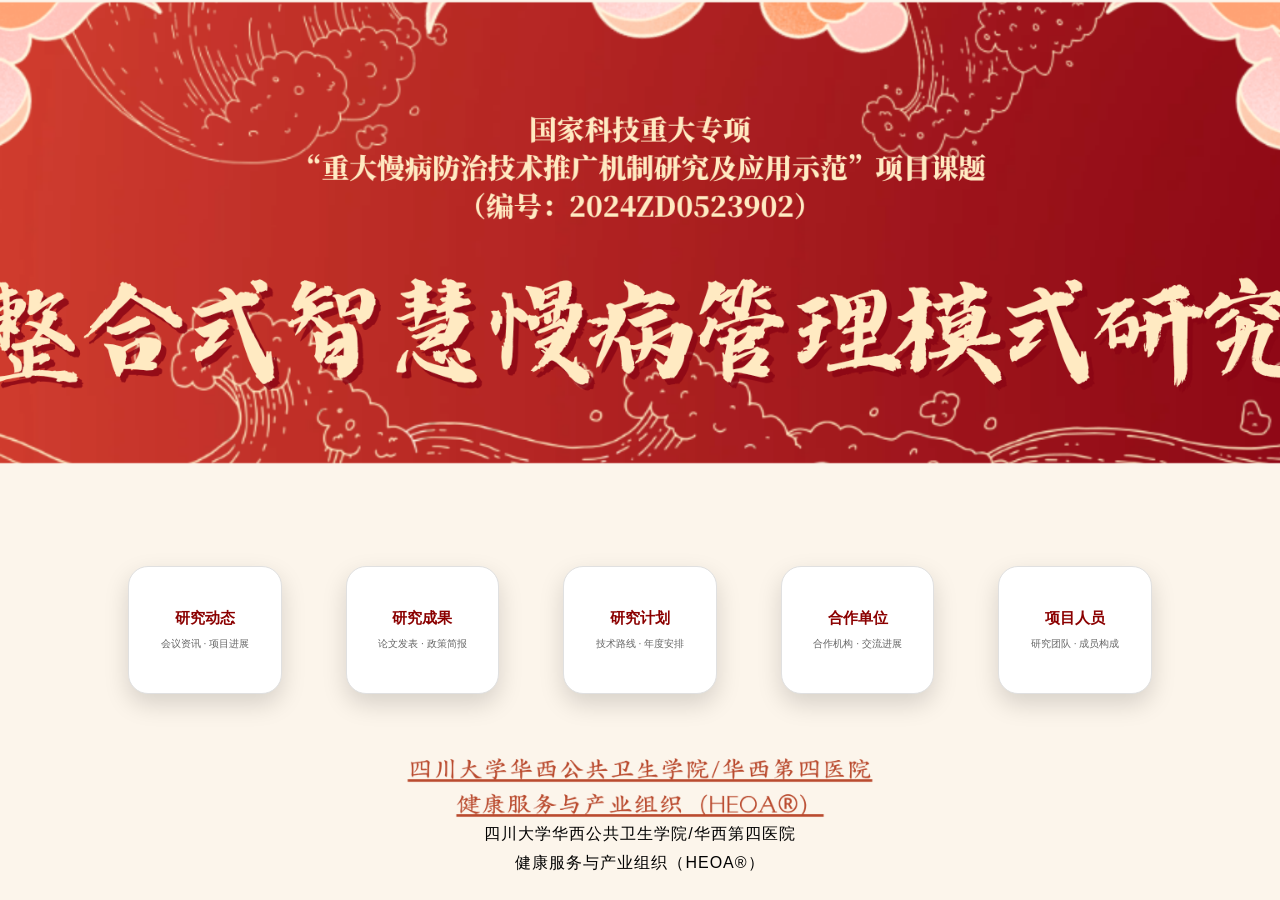
<file: index.html>
<!DOCTYPE html>
<html lang="zh-CN">
<head>
    <meta charset="UTF-8">
    <meta name="viewport" content="width=device-width, initial-scale=1.0">
    <title>国家科技重大专项“重大慢病防治技术推广机制研究及应用示范”课题二“整合式智慧慢病管理模式研究”（编号：2024ZD0523902）</title>
    <link rel="stylesheet" href="styles.css">
</head>
<body>

    <main>
        <!-- 五个悬浮卡片，排成一排 -->
        <div class="cards-container">
            <div class="card" onclick="location.href='trends.html'">
                <h3>研究动态</h3>
                <p>会议资讯 · 项目进展</p>
            </div>
            <div class="card" onclick="location.href='results.html'">
                <h3>研究成果</h3>
                <p>论文发表 · 政策简报</p>
            </div>
            <div class="card" onclick="location.href='plan.html'">
                <h3>研究计划</h3>
                <p>技术路线 · 年度安排</p>
            </div>
            <div class="card" onclick="location.href='teams.html'">
                <h3>合作单位</h3>
                <p>合作机构 · 交流进展</p>
            </div>
                        <div class="card" onclick="location.href='members.html'">
                <h3>项目人员</h3>
                <p>研究团队 · 成员构成</p>
            </div>
        </div>
                <!-- 底部文字 -->
        <div class="home-footer">
            <p>
                <a href="https://www.wcfh.com.cn/gzb" target="_blank" rel="noopener noreferrer">
                    四川大学华西公共卫生学院/华西第四医院
                </a>
            </p>
            <p>
                <a href="https://mp.weixin.qq.com/s/RiySqc6Rf8EdMFRQlFWP3g" target="_blank" rel="noopener noreferrer">
                    健康服务与产业组织（HEOA®）
                </a>
            </p>
        </div>
    </main>

    <script src="scripts.js"></script>
</body>
</html>
</file>
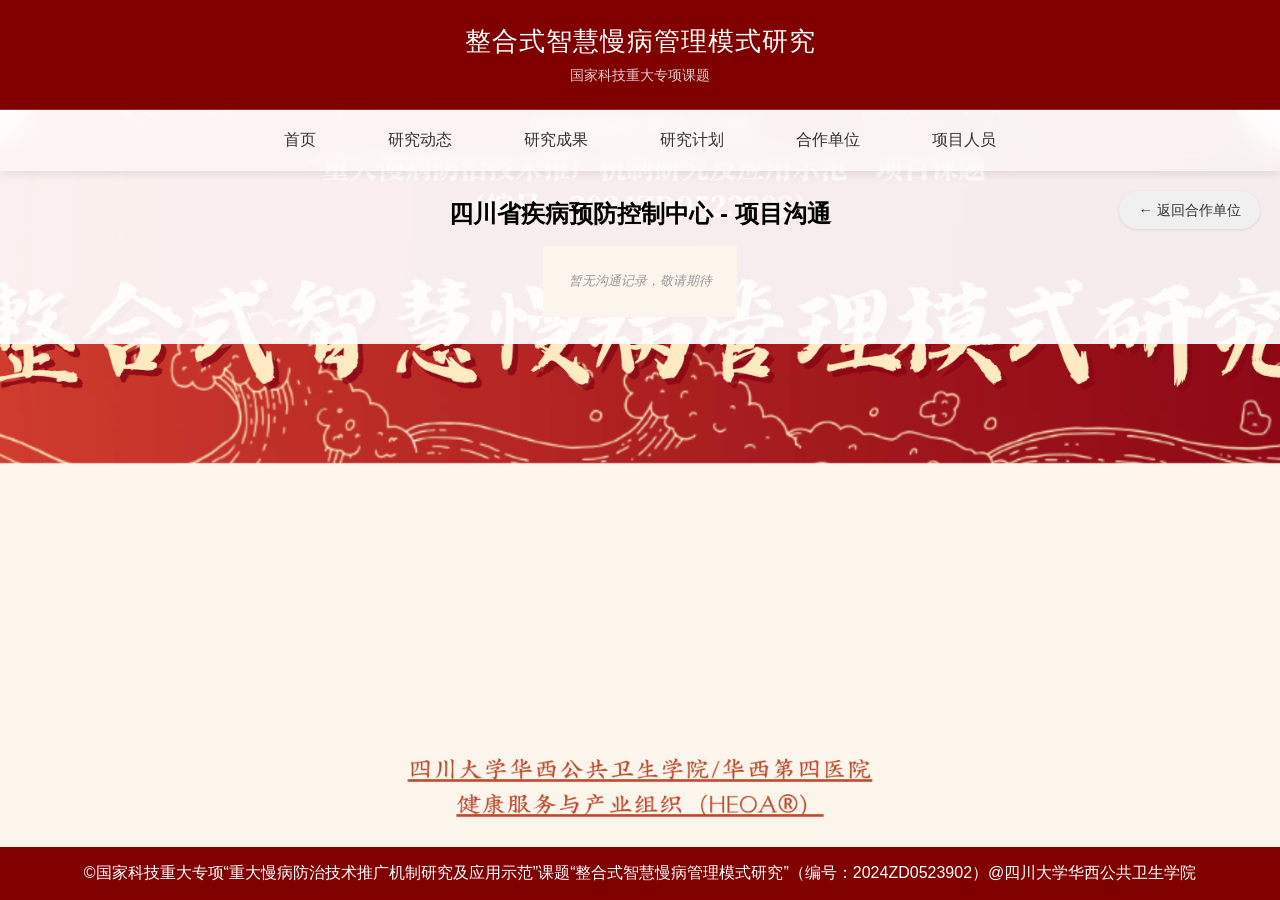
<file: comm-CDC.html>
<!DOCTYPE html>
<html lang="zh-CN">
<head>
    <meta charset="UTF-8">
    <meta name="viewport" content="width=device-width, initial-scale=1.0">
    <title>项目沟通 - 四川省疾病预防控制中心 | 整合式智慧慢病管理模式研究</title>
    <link rel="stylesheet" href="styles.css">
</head>
<body class="sub-page">

    <header class="sub-header">
        <h1>整合式智慧慢病管理模式研究</h1>
        <p class="sub-header-subtitle">国家科技重大专项课题</p>
    </header>

    <nav class="sub-nav">
        <div class="sub-nav-container">
            <a href="index.html" class="sub-nav-item">首页</a>
            <a href="trends.html" class="sub-nav-item">研究动态</a>
            <a href="results.html" class="sub-nav-item">研究成果</a>
            <a href="plan.html" class="sub-nav-item">研究计划</a>
            <a href="teams.html" class="sub-nav-item">合作单位</a>
            <a href="members.html" class="sub-nav-item">项目人员</a>
        </div>
    </nav>

    <main class="sub-page-content" style="position: relative;">
        <!-- 标题 -->
        <h2 style="text-align: center; margin-bottom: 1rem;">四川省疾病预防控制中心 - 项目沟通</h2>

        <!-- 右上角返回按钮 -->
        <div style="position: absolute; top: 20px; right: 20px; display: flex; gap: 1rem;">
            <button onclick="window.location.href='teams.html'" class="back-button">← 返回合作单位</button>
        </div>

        <!-- 沟通记录内容 -->
        <div id="communication-cards" class="communication-cards-container">
            <div class="empty-tip">暂无沟通记录，敬请期待</div>
        </div>
    </main>

    <footer>
        <p>&copy;国家科技重大专项“重大慢病防治技术推广机制研究及应用示范”课题“整合式智慧慢病管理模式研究”（编号：2024ZD0523902）@四川大学华西公共卫生学院</p>
    </footer>

    <script src="scripts.js"></script>
</body>
</html>
</file>
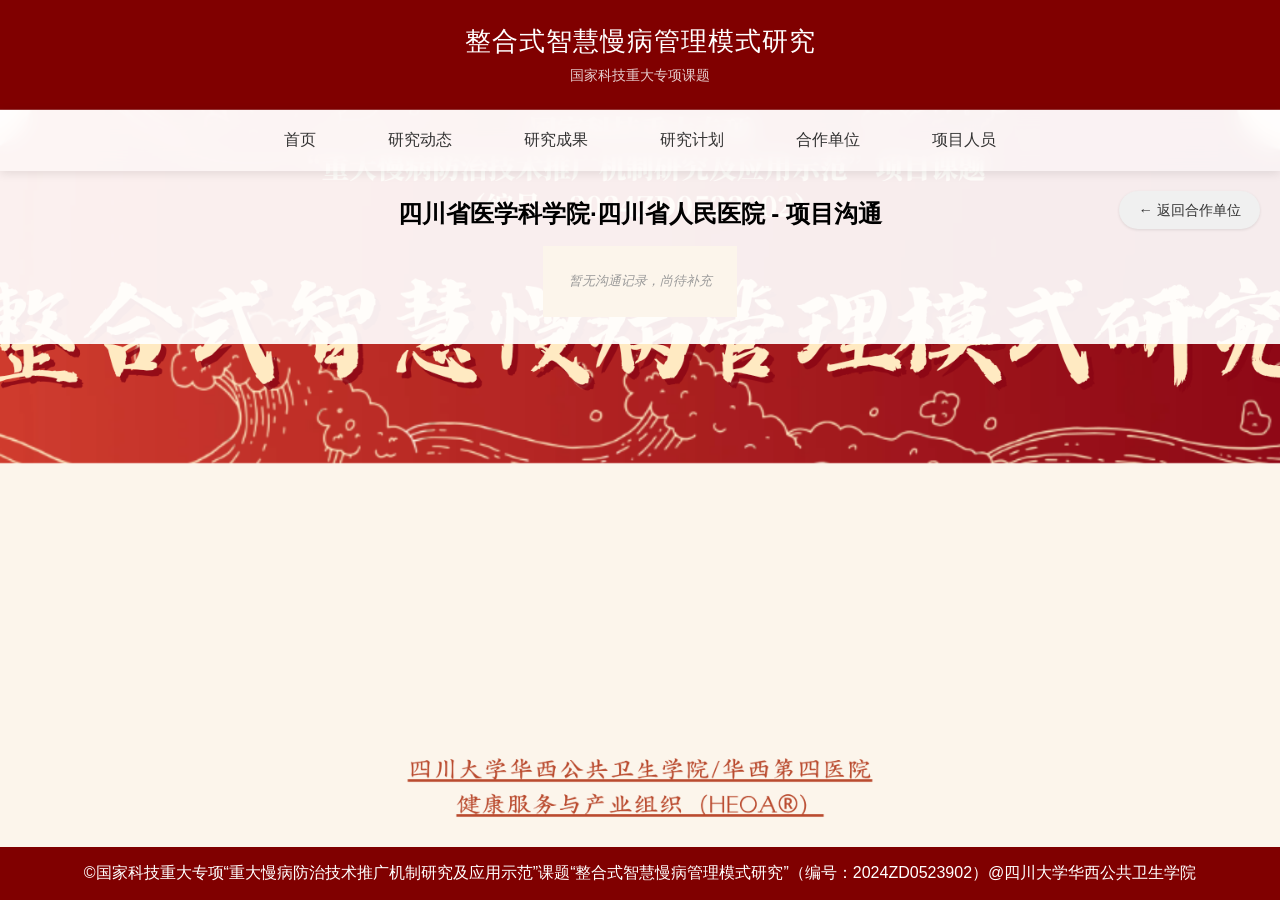
<file: comm-shengrenmin.html>
<!DOCTYPE html>
<html lang="zh-CN">
<head>
    <meta charset="UTF-8">
    <meta name="viewport" content="width=device-width, initial-scale=1.0">
    <title>项目沟通 - 四川省医学科学院·四川省人民医院 | 整合式智慧慢病管理模式研究</title>
    <link rel="stylesheet" href="styles.css">
</head>
<body class="sub-page">

    <header class="sub-header">
        <h1>整合式智慧慢病管理模式研究</h1>
        <p class="sub-header-subtitle">国家科技重大专项课题</p>
    </header>

    <nav class="sub-nav">
        <div class="sub-nav-container">
            <a href="index.html" class="sub-nav-item">首页</a>
            <a href="trends.html" class="sub-nav-item">研究动态</a>
            <a href="results.html" class="sub-nav-item">研究成果</a>
            <a href="plan.html" class="sub-nav-item">研究计划</a>
            <a href="teams.html" class="sub-nav-item">合作单位</a>
            <a href="members.html" class="sub-nav-item">项目人员</a>
        </div>
    </nav>

    <main class="sub-page-content" style="position: relative;">
        <!-- 标题 -->
        <h2 style="text-align: center; margin-bottom: 1rem;">四川省医学科学院·四川省人民医院 - 项目沟通</h2>

        <!-- 右上角返回按钮 -->
        <div style="position: absolute; top: 20px; right: 20px; display: flex; gap: 1rem;">
            <button onclick="window.location.href='teams.html'" class="back-button">← 返回合作单位</button>
        </div>

        <!-- 沟通记录内容 -->
        <div id="communication-cards" class="communication-cards-container">
            <div class="empty-tip">暂无沟通记录，尚待补充</div>
        </div>
    </main>

    <footer>
        <p>&copy;国家科技重大专项“重大慢病防治技术推广机制研究及应用示范”课题“整合式智慧慢病管理模式研究”（编号：2024ZD0523902）@四川大学华西公共卫生学院</p>
    </footer>

    <script src="scripts.js"></script>
</body>
</html>
</file>
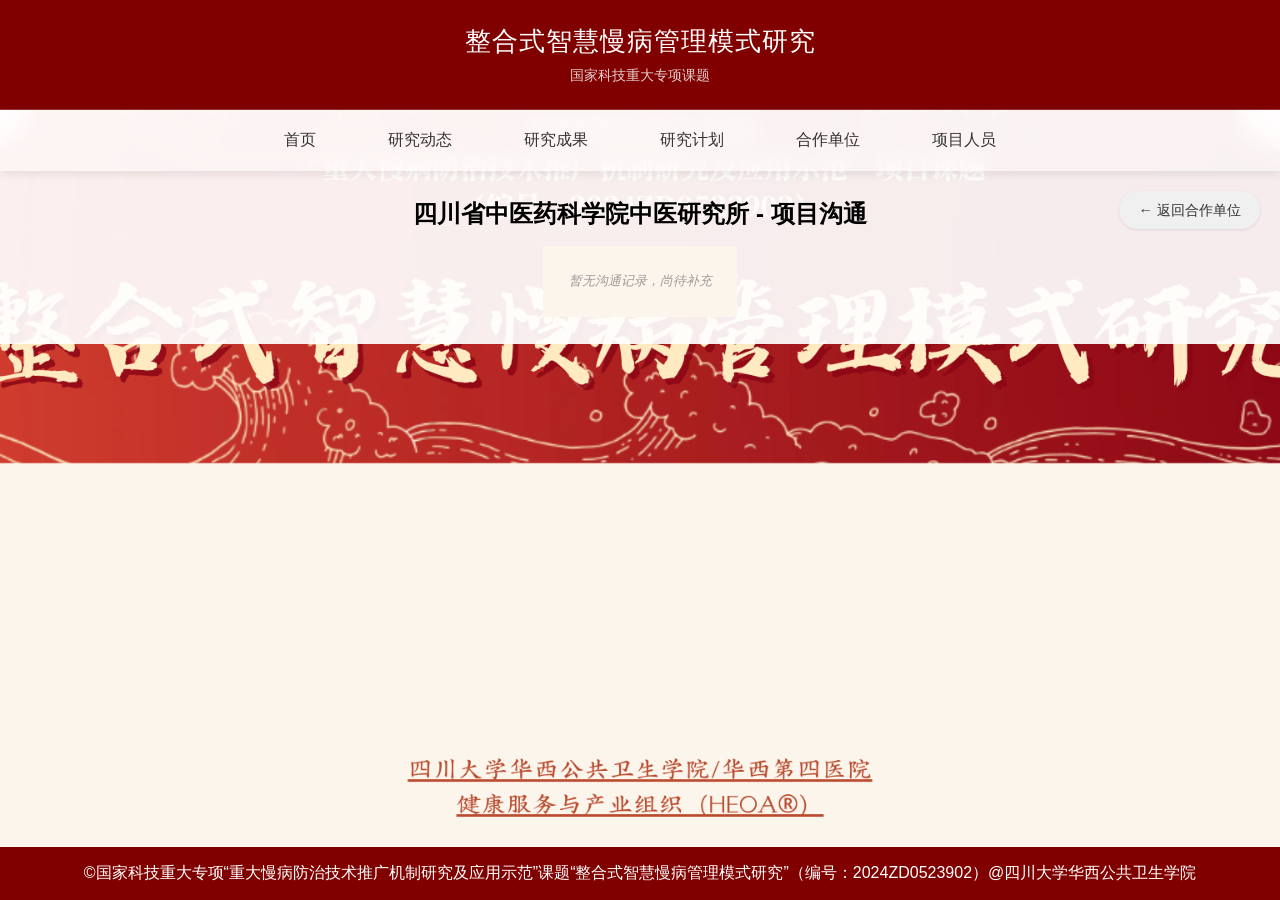
<file: comm-TCM.html>
<!DOCTYPE html>
<html lang="zh-CN">
<head>
    <meta charset="UTF-8">
    <meta name="viewport" content="width=device-width, initial-scale=1.0">
    <title>项目沟通 - 四川省中医药科学院 | 整合式智慧慢病管理模式研究</title>
    <link rel="stylesheet" href="styles.css">
</head>
<body class="sub-page">

    <header class="sub-header">
        <h1>整合式智慧慢病管理模式研究</h1>
        <p class="sub-header-subtitle">国家科技重大专项课题</p>
    </header>

    <nav class="sub-nav">
        <div class="sub-nav-container">
            <a href="index.html" class="sub-nav-item">首页</a>
            <a href="trends.html" class="sub-nav-item">研究动态</a>
            <a href="results.html" class="sub-nav-item">研究成果</a>
            <a href="plan.html" class="sub-nav-item">研究计划</a>
            <a href="teams.html" class="sub-nav-item">合作单位</a>
            <a href="members.html" class="sub-nav-item">项目人员</a>
        </div>
    </nav>

    <main class="sub-page-content" style="position: relative;">
        <!-- 标题 -->
        <h2 style="text-align: center; margin-bottom: 1rem;">四川省中医药科学院中医研究所 - 项目沟通</h2>

        <!-- 右上角返回按钮 -->
        <div style="position: absolute; top: 20px; right: 20px; display: flex; gap: 1rem;">
            <button onclick="window.location.href='teams.html'" class="back-button">← 返回合作单位</button>
        </div>

        <!-- 沟通记录内容 -->
        <div id="communication-cards" class="communication-cards-container">
            <div class="empty-tip">暂无沟通记录，尚待补充</div>
        </div>
    </main>

    <footer>
        <p>&copy;国家科技重大专项“重大慢病防治技术推广机制研究及应用示范”课题“整合式智慧慢病管理模式研究”（编号：2024ZD0523902）@四川大学华西公共卫生学院</p>
    </footer>

    <script src="scripts.js"></script>
</body>
</html>
</file>
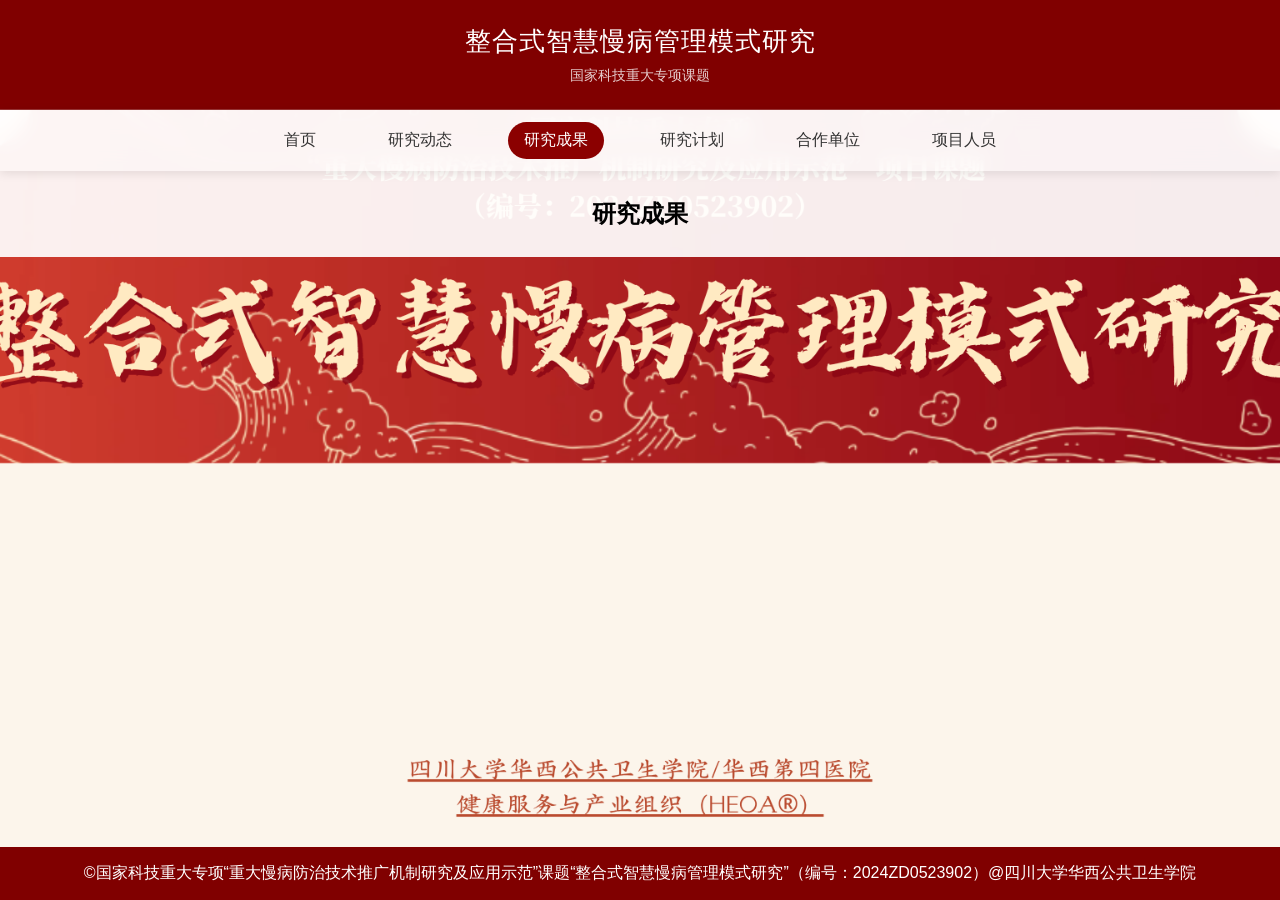
<file: results.html>
<!DOCTYPE html>
<html lang="zh-CN">
<head>
    <meta charset="UTF-8">
    <meta name="viewport" content="width=device-width, initial-scale=1.0">
    <title>研究动态 - 整合式智慧慢病管理模式研究</title>
    <link rel="stylesheet" href="styles.css">
</head>
<body class="sub-page">

    <!-- 版头（在导航栏上方） -->
    <header class="sub-header">
        <h1>整合式智慧慢病管理模式研究</h1>
        <p class="sub-header-subtitle">国家科技重大专项课题</p>
    </header>

    <!-- 固定导航栏 -->
    <nav class="sub-nav">
        <div class="sub-nav-container">
            <a href="index.html" class="sub-nav-item">首页</a>
            <a href="trends.html" class="sub-nav-item">研究动态</a>
            <a href="results.html" class="sub-nav-item active">研究成果</a>
            <a href="plan.html" class="sub-nav-item">研究计划</a>
            <a href="teams.html" class="sub-nav-item">合作单位</a>
            <a href="members.html" class="sub-nav-item">项目人员</a>
        </div>
    </nav>

    <!-- 页面主要内容 -->
    <main class="sub-page-content">
        <h2>研究成果</h2>
        <div id="documents">
            <!-- 研究成果文档将通过 JavaScript 动态加载 -->
        </div>
    </main>

    <!-- 页脚 -->
    <footer>
        <p>&copy;国家科技重大专项“重大慢病防治技术推广机制研究及应用示范”课题“整合式智慧慢病管理模式研究”（编号：2024ZD0523902）@四川大学华西公共卫生学院</p>
    </footer>

    <script src="scripts.js"></script>
</body>
</html>
</file>
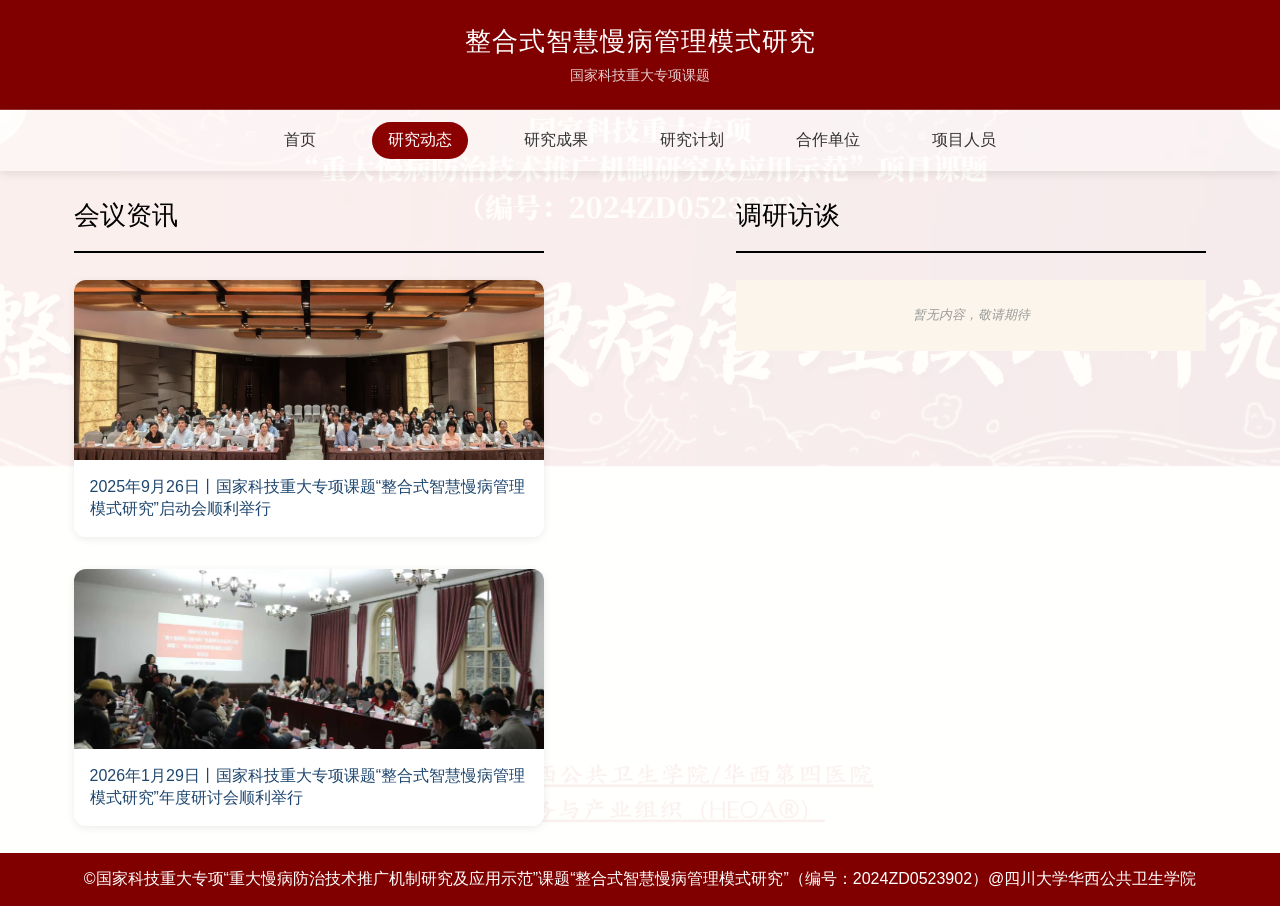
<file: trends.html>
<!DOCTYPE html>
<html lang="zh-CN">
<head>
    <meta charset="UTF-8">
    <meta name="viewport" content="width=device-width, initial-scale=1.0">
    <title>研究动态 - 整合式智慧慢病管理模式研究</title>
    <link rel="stylesheet" href="styles.css">
</head>
<body class="sub-page">

    <!-- 版头（在导航栏上方） -->
    <header class="sub-header">
        <h1>整合式智慧慢病管理模式研究</h1>
        <p class="sub-header-subtitle">国家科技重大专项课题</p>
    </header>

    <!-- 固定导航栏 -->
    <nav class="sub-nav">
        <div class="sub-nav-container">
            <a href="index.html" class="sub-nav-item">首页</a>
            <a href="trends.html" class="sub-nav-item active">研究动态</a>
            <a href="results.html" class="sub-nav-item">研究成果</a>
            <a href="plan.html" class="sub-nav-item">研究计划</a>
            <a href="teams.html" class="sub-nav-item">合作单位</a>
            <a href="members.html" class="sub-nav-item">项目人员</a>
        </div>
    </nav>

       <!-- 页面主要内容：左右两个板块 -->
    <main class="sub-page-content">
        <div class="two-columns">
        <div class="dynamic-section">
            <h2>会议资讯</h2>
            <div id="news-cards" class="news-cards-container">
                <!-- 会议资讯卡片将通过 JavaScript 动态加载 -->
            </div>
        </div>
            <!-- 右侧：调研访谈 -->
            <div class="dynamic-section">
                <h2>调研访谈</h2>
                <ul id="interview-links">
                    <!-- 调研访谈的链接将通过 JavaScript 动态加载 -->
                    <li class="empty-tip">暂无内容，敬请期待</li>
                </ul>
            </div>
        </div>
    </main>

    <!-- 页脚 -->
    <footer>
        <p>&copy;国家科技重大专项“重大慢病防治技术推广机制研究及应用示范”课题“整合式智慧慢病管理模式研究”（编号：2024ZD0523902）@四川大学华西公共卫生学院</p>
    </footer>

    <script src="scripts.js"></script>
</body>
</html>
</file>
<file: styles.css>
/* ========== 全屏背景图 ========== */
* {
    margin: 0;
    padding: 0;
    box-sizing: border-box;
}

body {
    font-family: Arial, sans-serif;
    background-color: #fcf5eb;  /*背景底色*/
    background-image: url('images/入户背景图.png');
    background-size: cover;
    background-position: center center;
    background-attachment: fixed;
    background-repeat: no-repeat;
    /* 使用 flex 布局 */
    display: flex;
    align-items: center;
    justify-content: center;
     /* 添加动画：背景图从上到下飞入 */
    animation: bgFlyIn 1s ease-out forwards;
}
/* 定义背景图飞入动画 */
@keyframes bgFlyIn {
    0% {
        background-position: center -100vh;  /* 从顶部外开始 */
        opacity: 0;
    }
    100% {
        background-position: center center;  /* 到达正常位置 */
        opacity: 1;
    }
}


/* 桌面端（宽度大于 768px）时禁止滚动 */
@media (min-width: 769px) {
    body {
        height: 100vh;
        overflow: hidden;
    }
}

main {
    background: transparent;
    width: 100%;
    display: flex;
    flex-direction: column;
    align-items: center;
}
/* 首页（body 没有 sub-page 类） */
body:not(.sub-page) main {
    justify-content: center;  /* 垂直居中 */
    min-height: 100vh;
}
/* 子页面 main 样式 */
body.sub-page main {
    justify-content: flex-start;
    min-height: auto;
}

/* 卡片容器 - 横向排列 */
.cards-container {
    display: flex !important;
    flex-direction: row !important;
    flex-wrap: nowrap !important;
    justify-content: center !important;
    align-items: center;
    gap: 5vw;
    padding: 20px;
    max-width: 90%;
    margin: 0 auto;
    margin-top: 40vh !important;  /* 上边距为视口高度的%，自动适配 */
}
/* 单个卡片样式 */
.card {
    width: 12vw;
    height: 10vw;
    min-width: 120px;   /* 最小宽度，防止过小 */
    max-width: 180px;   /* 最大宽度，防止过大 */
    background: #ffffff;
    border-radius: 20px;
    display: flex;
    flex-direction: column;
    justify-content: center;
    align-items: center;
    text-align: center;
    cursor: pointer;
    transition: transform 0.3s ease, box-shadow 0.3s ease;
    box-shadow: 0 10px 25px rgba(0, 0, 0, 0.15);
    border: 1px solid #e0e0e0;
}
.card:hover {
    transform: translateY(-12px);
    box-shadow: 0 20px 35px rgba(0, 0, 0, 0.25);
}
.card h3 {
    font-size: 1.2vw;
    font-weight: bold;
    color: #8B0000;
    min-font-size: 14px;
    margin-bottom: 0.5rem;
}
.card p {
    font-size: 0.8vw;
    color: #666;
    line-height: 1.4;
    padding: 0 12px;
    min-font-size: 10px;
}


/* ========== 内容页面样式 ========== */
/* 返回首页的导航链接 */
.page-nav {
    text-align: right;
    margin-top: 10px;
}
.page-nav a {
    color: white;
    text-decoration: none;
    background: rgba(255, 255, 255, 0.2);
    padding: 6px 12px;
    border-radius: 20px;
    font-size: 0.9rem;
    transition: background 0.3s;
}
.page-nav a:hover {
    background: rgba(255, 255, 255, 0.3);
}
/* 内容页面的 main 区域 */
.content-page {
    background: rgba(255, 255, 255, 0.92);
    border-radius: 24px;
    max-width: 900px;
    margin: 40px auto;
    padding: 30px;
    box-shadow: 0 10px 30px rgba(0, 0, 0, 0.1);
}
.content-page h2 {
    color: #1e466e;
    border-bottom: 3px solid #1e466e;
    padding-bottom: 10px;
    margin-bottom: 25px;
}
/* 研究动态列表样式 */
#news-links li {
    margin: 15px 0;
    padding: 12px 15px;
    background: #f8f9fa;
    border-radius: 12px;
    transition: transform 0.2s, box-shadow 0.2s;
}
#news-links li:hover {
    transform: translateX(5px);
    box-shadow: 0 5px 15px rgba(0, 0, 0, 0.1);
}
#news-links a {
    text-decoration: none;
    color: #1e466e;
    font-size: 1rem;
    font-weight: 500;
    display: block;
}
#news-links a:hover {
    color: #0077b6;
}

/* 研究成果列表样式 */
#documents p {
    margin: 15px 0;
    padding: 12px 15px;
    background: #f8f9fa;
    border-radius: 12px;
    transition: transform 0.2s, box-shadow 0.2s;
}
#documents p:hover {
    transform: translateX(5px);
    box-shadow: 0 5px 15px rgba(0, 0, 0, 0.1);
}
#documents a {
    text-decoration: none;
    color: #1e466e;
    font-size: 1rem;
    font-weight: 500;
    display: block;
}
#documents a:hover {
    color: #0077b6;
}
/* 图片容器样式 */
.content-page .image-container {
    margin: 20px 0;
    text-align: center;
}
.content-page .image-container img {
    max-width: 100%;
    height: auto;
    border-radius: 16px;
    box-shadow: 0 5px 20px rgba(0, 0, 0, 0.1);
}

/* ========== 主页底部文字样式 ========== */
/* 调整 main 的布局，让内容从上到下排列 */
main {
    background: transparent;
    width: 100%;
    display: flex;
    flex-direction: column;
    align-items: center;
    min-height: 100vh;
}
/* 底部文字容器 */
/* 底部文字容器 */
.home-footer {
    text-align: center;
    position: absolute;
    bottom: 20px;
    left: 0;
    right: 0;
    color: black;
    font-size: 1rem;
    line-height: 1.5;
    text-shadow: none;
    z-index: 10;
}
.home-footer p {
    margin: 5px 0;
    letter-spacing: 1px;
}
/* 覆盖超链接默认颜色*/
.home-footer a {
    color: black;           /* 设置链接颜色为白色 */
    text-decoration: none;  /* 去掉下划线 */
    transition: opacity 0.3s ease;
}
/* 鼠标悬停效果 */
.home-footer a:hover {
    opacity: 0.8;
    text-decoration: underline;  /* 悬停时显示下划线 */
}


/* ========== 子页面专用 body 样式 ========== */
body.sub-page {
    display: flex !important;
    flex-direction: column !important;
    align-items: stretch !important;
    justify-content: flex-start !important;
    min-height: 100vh;
    height: auto;                 /* 新增：允许高度自动 */
    overflow-y: auto;             /* 新增：允许垂直滚动 */
    background-attachment: scroll;
}

/* ========== 版头样式（在导航栏上方） ========== */
.sub-header {
    background: linear-gradient(135deg, rgb(128,0,0), rgb(128,0,0));
    color: white;
    padding: 1.5rem 1rem;
    text-align: center;
    border-bottom: 1px solid rgba(255, 255, 255, 0.2);
}
.sub-header h1 {
    margin: 0;
    font-size: 1.6rem;
    font-weight: 500;
    letter-spacing: 1px;
}
.sub-header-subtitle {
    margin: 8px 0 0 0;
    font-size: 0.85rem;
    opacity: 0.8;
}

/* ========== 导航栏样式 ========== */
.sub-nav {
    position: sticky;
    top: 0;
    left: 0;
    width: 100%;
    background: rgba(255, 255, 255, 0.95);
    backdrop-filter: blur(10px);
    box-shadow: 0 2px 10px rgba(0, 0, 0, 0.1);
    z-index: 1000;
    padding: 12px 0;
}
.sub-nav-container {
    display: flex;
    justify-content: center;
    gap: 40px;
    max-width: 800px;
    margin: 0 auto;
    padding: 0 20px;
}
.sub-nav-item {
    font-size: 1rem;
    font-weight: 500;
    color: #333;
    text-decoration: none;
    padding: 8px 16px;
    border-radius: 30px;
    transition: all 0.3s ease;
}
.sub-nav-item:hover {
    background: #f0f0f0;
    color: #8B0000;
}
.sub-nav-item.active {
    background: #8B0000;
    color: white;
}

/* ========== 内容区域 ========== */
.sub-page-content {
    background: rgba(255, 255, 255, 0.92);
    border-radius: 0;
    max-width: 100%;
    padding: 3vh 5vw;              /*上边距与左右边距*/
    margin-top: 0;               /* 确保没有上边距 */
    box-shadow: none;
    flex: 0 0 auto;              /* 不拉伸，保持内容高度 */
}
.sub-page-content h2,
.sub-page-content ul,
.sub-page-content div {
    margin-left: auto;
    margin-right: auto;
}

/* ========== 页脚样式 ========== */
footer {
    text-align: center;
    padding: 1rem;
    background-color: rgb(128,0,0);
    color: white;
    width: 100%;
    margin-top: auto;
}


/* ========== 研究动态页面：左右两栏布局 ========== */
/* 两栏容器 */
.two-columns {
    display: flex;
    flex-wrap: wrap;
    gap: 15vw;
    justify-content: space-between;
}
/* 每个板块占一半宽度 */
.dynamic-section {
    flex: 1;
    min-width: 260px;  /* 最小宽度，防止太窄时变形 */
}
/* 板块标题样式 */
.dynamic-section h2 {
    color: black;
    border-bottom: 0.2vw solid black;
    padding-bottom: 2vh;  /* 下边距为视口高度的% */
    margin-bottom: 3vh;   /* 标题与内容间距为视口高度的% */
    font-size: clamp(1.1rem, 2.3vw, 1.6rem);  /* 动态字体 */
    font-weight: 500;
}
/* 列表样式 */
#news-links,
#interview-links {
    list-style: none;
    padding: 0;
    margin: 0;
}
/* 列表项样式 */
#news-links li,
#interview-links li {
    margin: 1.5vh 0;             /* 条目上下间距为视口高度的1.5% */
    padding: 1.2vh 1.5vw;        /* 内边距：上下用vh，左右用vw */
    background: #fcf5eb;         /* 背景颜色 */ 
    border-radius: 1.2vw;        /* 圆角为视口宽度的1.2% */
    transition: transform 0.2s, box-shadow 0.2s;
}
/* 链接文字样式 */
#news-links a,
#interview-links a {
    text-decoration: none;
    color: black;
    font-size: clamp(0.85rem, 1.2vw, 1rem);  /* 动态字体：最小0.85rem，最大1rem */
    font-weight: 500;
    display: block;
}
/* 悬浮效果 */
#news-links li:hover,
#interview-links li:hover {
    transform: translateX(0.5vw);           /* 悬浮移动距离为视口宽度的0.5% */
    box-shadow: 0 0.5vh 1.5vh rgba(0, 0, 0, 0.1);  /* 阴影用vh单位 */
}
/* 链接悬浮颜色 */
#news-links a:hover,
#interview-links a:hover {
        color: black;
}
/* 暂无内容提示样式 */
.empty-tip {
    color: #999;
    text-align: center;
    padding: 3vh 2vw !important;           /* 内边距比例化 */
    background: #fcf5eb !important;
    font-style: italic;
    font-size: clamp(0.8rem, 1vw, 0.9rem); /* 动态字体 */
}

/* 会议资讯卡片样式 */
.news-cards-container {
    display: flex;
    flex-direction: column;
    gap: 2rem;
}
.news-card {
    background: #ffffff;
    border-radius: 12px;
    overflow: hidden;
    cursor: pointer;
    transition: transform 0.2s ease, box-shadow 0.2s ease;
    box-shadow: 0 2px 8px rgba(0, 0, 0, 0.08);
}
.news-card:hover {
    transform: translateY(-4px);
    box-shadow: 0 8px 20px rgba(0, 0, 0, 0.12);
}
.card-image {
    width: 100%;
    height: 180px;
    overflow: hidden;
    background-color: #f5f5f5;
}
.card-image img {
    width: 100%;
    height: 100%;
    object-fit: cover;
    transition: transform 0.3s ease;
}
.news-card:hover .card-image img {
    transform: scale(1.03);
}
.card-title {
    padding: 1rem;
    font-size: 1rem;
    font-weight: 500;
    color: #1e466e;
    line-height: 1.4;
    background: white;
}

/* ========== 合作单位卡片样式 ========== */
/* 卡片容器：一排显示 */
.partners-container {
    display: flex;
    flex-direction: row;
    flex-wrap: wrap;
    justify-content: center;
    gap: 3vw;
    margin-top: 5vh;
}
/* 每个单位独立包装 */
.partner-card-wrapper {
    width: 14vw;
    min-width: 220px;
    max-width: 280px;
    display: flex;
    flex-direction: column;
}
/* 悬浮窗卡片 - 带背景图 */
.partner-card {
    background-size: cover;
    background-position: center center;
    background-repeat: no-repeat;
    border-radius: 1.2vw;
    cursor: pointer;
    transition: transform 0.3s ease, box-shadow 0.3s ease;
    box-shadow: 0 0.5vh 1.5vh rgba(0, 0, 0, 0.1);
    border: 1px solid rgba(255, 255, 255, 0.3);
    overflow: hidden;
    height: 15vh;
    min-height: 100px;
    max-height: 130px;
    display: flex;
    align-items: center;
    justify-content: center;
    width: 100%;
    position: relative;
}
/* 半透明遮罩层 - 让文字更清晰 */
.partner-card::before {
    content: '';
    position: absolute;
    top: 0;
    left: 0;
    width: 100%;
    height: 100%;
    background-color: rgba(139, 69, 19, 0.5);  /* 半透明颜色，可调整 */
    border-radius: 1.2vw;
    z-index: 1;
}
.partner-card:hover {
    transform: translateY(-0.8vh);
    box-shadow: 0 1.5vh 3vh rgba(0, 0, 0, 0.15);
}
/* 卡片内的文字 */
.partner-card h3 {
    position: relative;
    z-index: 2;
    color: white;
    padding: 1.2vh 1vw;
    margin: 0;
    font-size:  clamp(1.1rem, 1.3vw, 1.5rem);
    font-weight: 600;
    text-align: center;
    letter-spacing: 0.5px;
    width: 100%;
    height: 100%;
    display: flex;
    align-items: center;
    justify-content: center;
    line-height: 1.5;
    word-break: break-word;
    text-shadow: 1px 1px 2px rgba(0, 0, 0, 0.5);
}
/* 四行文字链接区域 */
.partner-links {
    margin-top: 2vh;
    display: flex;  
显示 ：flex;
    flex-direction: column;
    gap: 1vh;
    width: 100%;
}
.link-item {
    display: block;
    padding: 1vh 0.8vw;  
缓冲 ：1 辆 VH 0.8VW;
    background: #f8f9fa;
    border-radius: 0.8vw;
    text-decoration: none;
    font-size: clamp(0.8rem, 1vw, 1.2rem);
    color: #333;
    transition: all 0.2s ease;
    text-align: center;
    white-space: normal;
    word-break: break-word;
}
.link-item:hover {
    background: #8B0000;
    color: white;
    transform: translateX(0.3vw);
}
/* ========== 弹窗（Tooltip）样式 ========== */
.tooltip-item {
    position: relative;
    display: block;
    width: 100%;
}
.tooltip-trigger {
    display: block;
    padding: 1vh 0.8vw;
    background: #f8f9fa;
    border-radius: 0.8vw;
    font-size:  clamp(0.8rem, 1vw, 1.2rem);
    color: #333;
    text-align: center;
    cursor: pointer;
    transition: all 0.2s ease;
}
.tooltip-trigger:hover {
    background: #8B0000;
    color: white;
}
/* 弹窗内容 - 默认隐藏 */
.tooltip-content {
    visibility: hidden;
    opacity: 0;
    position: absolute;
    bottom: 120%;
    left: 50%;
    transform: translateX(-50%);
    background: rgba(0, 0, 0, 0.9);
    color: white;
    padding: 1rem;
    border-radius: 12px;
    font-size: 0.8rem;
    line-height: 1.5;
    min-width: 220px;
    max-width: 280px;
    white-space: normal;
    z-index: 100;
    transition: opacity 0.3s ease, visibility 0.3s ease;
    text-align: left;
    box-shadow: 0 4px 12px rgba(0, 0, 0, 0.3);
    pointer-events: none;
}
/* 弹窗小三角 */
.tooltip-content::after {
    content: '';
    position: absolute;
    top: 100%;
    left: 50%;
    transform: translateX(-50%);
    border-width: 6px;
    border-style: solid;
    border-color: rgba(0, 0, 0, 0.9) transparent transparent transparent;
}
/* 鼠标悬浮时显示弹窗 */
.tooltip-item:hover .tooltip-content {
    visibility: visible;
    opacity: 1;
}


/* ========== 各单位研究成果卡片样式 ========== */
.results-cards-container {
    display: flex;
    flex-direction: row;
    flex-wrap: wrap;
    gap: 2rem;
    justify-content: flex-start;
    margin-top: 2vh;
}
.results-card {
    width: 280px;
    background: #ffffff;
    border-radius: 12px;
    overflow: hidden;
    cursor: pointer;
    transition: transform 0.2s ease, box-shadow 0.2s ease;
    box-shadow: 0 2px 8px rgba(0, 0, 0, 0.08);
}
.results-card:hover {
    transform: translateY(-4px);
    box-shadow: 0 8px 20px rgba(0, 0, 0, 0.12);
}
.results-card .card-image {
    width: 100%;
    height: 160px;
    overflow: hidden;
    background-color: #f5f5f5;
}
.results-card .card-image img {
    width: 100%;
    height: 100%;
    object-fit: cover;
    transition: transform 0.3s ease;
}
.results-card:hover .card-image img {
    transform: scale(1.03);
}
.results-card .card-title {
    padding: 0.8rem 1rem;
    font-size: 0.9rem;
    font-weight: 500;
    color: #1e466e;
    line-height: 1.4;
    background: white;
}


/* ========== 项目人员页面：左侧图片 + 右侧成员列表 ========== */
.members-container {
    display: flex;
    flex-direction: row;
    flex-wrap: wrap;
    gap: 4vw;                   /* 间距改为视口宽度的3% */
    margin-top: 3vh;            /* 上边距改为视口高度的3% */
    align-items: center;
}
/* 左侧图片区域 */
.members-image {
    flex: 0 0 35%;              /* 固定占38%宽度 */
    min-width: 250px;
    max-width: 500px;
    display: flex;
    justify-content: center;
    align-items: center;
}
.members-image img {
    width: 100%;
    height: auto;
    border-radius: 1.2vw;       /* 圆角随屏幕宽度变化 */
    box-shadow: 0 0.5vh 1.5vh rgba(0, 0, 0, 0.1);
}
/* 右侧成员列表区域 */
.members-list {
    flex: 3;
    min-width: 500px;
}
/* 单个成员项 */
.member-item {
    padding: 1vh 1.2vw;       /* 内边距：上下用vh，左右用vw */
    margin-bottom: 1.2vh;         /* 间距用视口高度 */
    background: #f8f9fa;
    border-radius: 1vw;         /* 圆角随屏幕宽度 */
    transition: all 0.2s ease;
    line-height: 1.5;
    font-size: clamp(0.85rem, 1.2vw, 1rem);  /* 动态字体：最小0.85rem，最大1rem */
    color: #333;
    border-left: 0.25vw solid #8B0000;       /* 左边框随屏幕宽度 */
}
.member-item:hover {
    transform: translateX(0.5vw);            /* 悬浮移动距离随屏幕宽度 */
    background: #fff;
    box-shadow: 0 0.8vh 1.8vh rgba(0, 0, 0, 0.08);
}
.member-item strong {
    color: #8B0000;
    font-size: clamp(0.9rem, 1.3vw, 1.05rem);  /* 动态字体 */
    display: inline-block;
    min-width: 5.5vw;           /* 最小宽度用视口宽度比例 */
    font-weight: 600;
}


/* ========== 项目成果详情页面（上下两个板块） ========== */

.research-section {
    margin-bottom: 4vh;
}

.research-section:last-child {
    margin-bottom: 0;
}

.section-title {
    color: #1e466e;
    border-bottom: 3px solid #1e466e;
    padding-bottom: 1vh;
    margin-bottom: 2vh;
    font-size: clamp(1.1rem, 2vw, 1.4rem);
    font-weight: 600;
}
/* 成果卡片容器 - 左右排列 */
.results-cards-container {
    display: flex;
    flex-direction: row;
    flex-wrap: wrap;
    gap: 2rem;
    justify-content: flex-start;
}
/* 成果卡片样式 */
.result-card {
    width: 280px;
    background: #ffffff;
    border-radius: 12px;
    overflow: hidden;
    cursor: pointer;
    transition: transform 0.2s ease, box-shadow 0.2s ease;
    box-shadow: 0 2px 8px rgba(0, 0, 0, 0.08);
}

.result-card:hover {
    transform: translateY(-4px);
    box-shadow: 0 8px 20px rgba(0, 0, 0, 0.12);
}
.result-card .card-image {
    width: 100%;
    height: 160px;
    overflow: hidden;
    background-color: #f5f5f5;
}
.result-card .card-image img {
    width: 100%;
    height: 100%;
    object-fit: cover;
    transition: transform 0.3s ease;
}
.result-card:hover .card-image img {
    transform: scale(1.03);
}
.result-card .card-title {
    padding: 0.8rem 1rem;
    font-size: 0.9rem;
    font-weight: 500;
    color: #1e466e;
    line-height: 1.4;
    background: white;
}


/* ========== 返回按钮样式 ========== */
.back-button-container {
    margin-bottom: 2vh;
    text-align: left;
}
.back-button {
    display: inline-block;
    padding: 0.6rem 1.2rem;
    background: #f0f0f0;
    color: #333;
    border: none;
    border-radius: 30px;
    font-size: 0.9rem;
    cursor: pointer;
    transition: all 0.3s ease;
    text-decoration: none;
    box-shadow: 0 1px 3px rgba(0, 0, 0, 0.1);
}
.back-button:hover {
    background: #8B0000;
    color: white;
    transform: translateX(-3px);
    box-shadow: 0 2px 6px rgba(0, 0, 0, 0.15);
}
</file>
